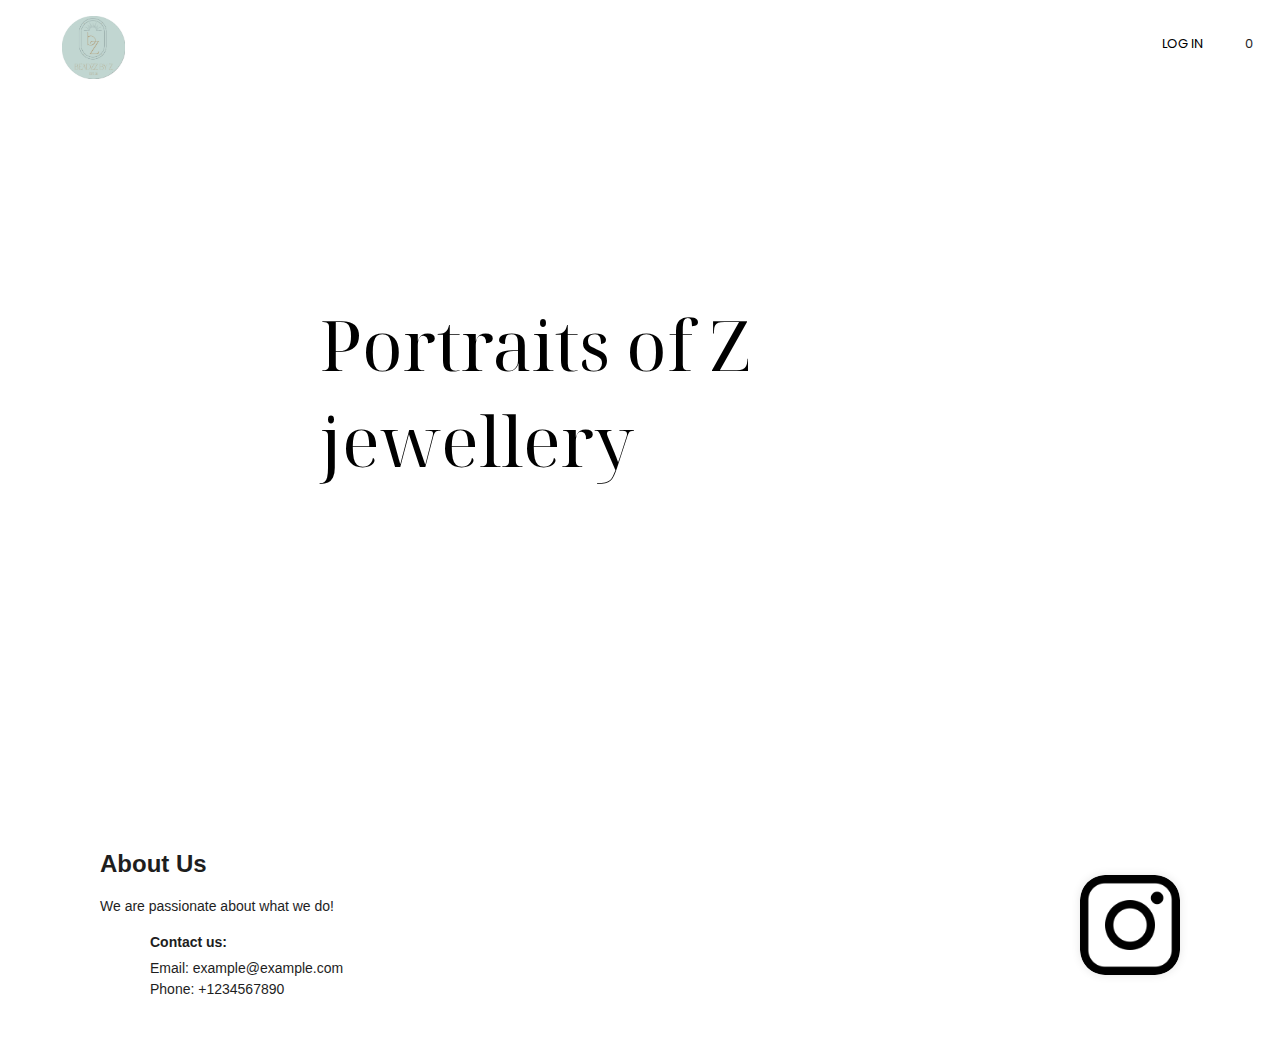
<file: index.html>
<!DOCTYPE html>
<html lang="en">

<head>
    <meta charset="UTF-8">
    <meta http-equiv="X-UA-Compatible" content="IE=edge">
    <meta name="viewport" content="width=device-width, initial-scale=1.0">
    <title>Beadzz by Z | Official Website</title>
    <link rel="icon" href="../images/favicon.ico">
    <link rel="stylesheet" href="./home_page/home.css">
    <link rel="stylesheet" href="https://use.fontawesome.com/releases/v5.15.4/css/all.css"
        integrity="sha384-DyZ88mC6Up2uqS4h/KRgHuoeGwBcD4Ng9SiP4dIRy0EXTlnuz47vAwmeGwVChigm" crossorigin="anonymous">
        <script src="./home_page/home.js" defer></script>
</head>

<body>
    <!-- **************NAVBAR************** -->
    <div id="navB">
        <div id="logo">
            <div class="middle">
                <input type="button"><div class="menu">

                    <li class="item" id='new'>
                        <a href="#new" class="btn">NEW IN</a>
                        <div class="smenu">
                            <a href="#">NAME</a>
                            
                        </div>
                    </li>

                    <li class="item" id="bracelet">
                        <a href="#bracelet" class="btn">BRACELETS</a>
                        <div class="smenu">
                            <a href="./products_page/smallB.html">SMALL BRACELETS</a>
                            <a href="./products_page/mediumB.html">MEDIUM BRACELETS</a>
                            <a href="./products_page/largeB.html">LARGE BRACELETS</a>
                            
                        </div>
                    </li>
                    <li class="item" id="necklace">
                        <a href="#necklace" class="btn">NECKLACES</a>
                        <div class="smenu">
                            <a href="./products_page/smallN.html">SMALL NECKLACES</a>
                            <a href="./products_page/mediumN.html">MEDIUM NECKLACES</a>
                            <a href="./products_page/largeN.html">LARGE NECKLACES</a>
                        </div>
                    </li>

                    <li class="item" id="accessory">
                        <a href="#accessory" class="btn">ACCESSORIES</a>
                        <div class="smenu">
                            <a href="./products_page/smallA.html">SMALL ACCESSORIES</a>
                            <a href="./products_page/mediumA.html">MEDIUM ACCESSORIES</a>
                            <a href="./products_page/largeA.html">LARGE ACCESSORIES</a>
                        </div>
                    </li>
                    
                    <li class="item" id="men">
                        <a href="#men" class="btn">MEN'S JEWELLERY</a>
                        <div class="smenu">
                            <a href="./products_page/menB.html">MEN'S BRACELETS</a>
                            <a href="./products_page/menN.html">MEN'S NECKLACES</a>
                            <a href="./products_page/menA.html">MEN'S ACCESSORIES</a>
                        </div>
                    </li>
                </div>
            </div>
            <div id="bar"><i class="fas fa-bars fa-lg"></i></div>
            <div id="img1"><img width="25%" height="100%"
                src="./images/logo.png"
                alt="Beadzz Logo"></div>
        </div>
       

        <div id="Rside">
            <span id="modallogin" class="btn10"><i style="padding-right: 8px;" class="far fa-user"></i>LOG IN</span> 
            <span style="margin-right:0;"><i style="padding-right: 8px;" class="fas fa-shopping-bag"></i></span><span style="margin-left:0" id="basketCount">0</span>  

        </div>
    </div>


    <div id="home_content1">
        <p class="home_img_title">
            Portraits of Z jewellery
        </p>
    </div>
  <!-- llllllllllllllllllllllllllllllllllllllllllllllllllllllllllllllllll -->

  <!-- sign in part -->

    
    <!-- signup part -->
    
    
    
    
    
    
    
    <!-- company part -->
    
    

<!-- llllllllllllllllllllllllllllllllllllllllllllllllllllllllllll -->

    <!-- To be imported -->
    

    <section class="about-section">
        <div class="about-content">
            <h2>About Us</h2>
            <p>We are passionate about what we do!</p>
            <div class="contact-info">
                <p>Contact us:</p>
                <ul>
                    <li>Email: example@example.com</li>
                    <li>Phone: +1234567890</li>
                </ul>
            </div>
        </div>
        <div class="instagram-link">
            <a href="https://www.instagram.com/beadzz_by_z/" target="blank">
                <img src="./images/insta.png" alt="">
            </a>
        </div>
    </section>
    
</body>

</html>
</file>
<file: home_page/home.css>
@import url('https://fonts.googleapis.com/css2?family=DM+Serif+Text:ital@0;1&family=Noto+Serif+Display:ital,wght@0,300;0,400;1,300;1,400&display=swap');
@import url('https://fonts.googleapis.com/css2?family=Poppins&display=swap');


        * {
            margin: 0;
            padding: 0;
            list-style: none;
            text-decoration: none;
            box-sizing: border-box;
            font-size: 14px;
            color: #1e1e1e;
            font-family: Arial, 'Lucida Sans', 'Lucida Sans Unicode';
        }

        #navB {
            top: 0;
            left: 0;
            border: 1px solid transparent;
            width: 100%;
            height: 90px;
            position: sticky;
            transition: 0.5s;
            z-index: 2;
        }

        #navB:hover {
            background-color: white;
        }

        #logo {
            border: 1px solid transparent;
            width: 20%;
            height: 50%;
            margin-top: 1%;
            margin-left: 1%;
            display: inline-block;
        }
        #img1{
            width: 20%;
            height: auto;
            max-height: 40%;
            display: inline-block;
            border: 1px solid transparent;
            position: absolute;
            left: 60px;
            transition: left 0.7s ease;
        }
        #bar{
            vertical-align: top;
            margin-top: 7%;
            /* font-size: 22px; */
            transition: 0.3s;
            display:inline-block;
        }

        #logo:hover > #bar>i{
            color: rgb(255, 255, 255);
        }
        #logo:hover > #img1{
            left: 10px;
        }

        #sear  {
            display: inline-block;
            width: 17%;
            height: 31%;
            border: 1px solid transparent;
            vertical-align: top;
            margin-top: 2%;
            margin-left: 25%;
        }
        #sear input[type="text"] {
            background-color: #ae1f1f00; /* Light gray background */
            border: 1px solid #ccc; /* Light gray border */
            border-radius: 5px; /* Rounded corners */
            padding: 8px 12px; /* Padding around the text */
           
        }

        #sear>div {
            font-family: 'Poppins', sans-serif;
            font-size: 18px;
            display: inline-block;
        }

        #sear>div:hover {
            color: #888b8d;
        }

        #Rside {
            border: 1px solid transparent;
            display: inline-block;
            width: 20%;
            height: 25%;
            position: absolute;
            right: 10px;
            margin-top: 2.5%;
            text-align: right;
        }

        #Rside>span {
            margin: 15px;
            font-family: 'Poppins', sans-serif;
            font-size: 13px;
        }

        .middle {
            position: absolute;
            top: 100%;
            left: -300px;
            font-family: 'Poppins', sans-serif;
            transition: left 0.5s ease;
            background-color: white;
        }

        #logo:hover .middle {
            left: 0px;
        }

        .menu {
            width: 300px;
            height: 700px;
            margin-top: 50px;
            overflow: visible;
        }

        .item {
            overflow: hidden;
        }

        .btn {
            display: block;
            padding: 2px 20px;
            font-weight: 500;
            font-size: 18px;
            background: white;
            color: rgb(48, 46, 46);
            position: relative;
            /* letter-spacing: 1px; */
        }

        .ubtn {
            display: block;
            padding: 1px 20px;
            font-weight: 600;
            font-size: 18px;
            background: white;
            color: rgb(48, 46, 46);
            position: relative;
            letter-spacing: 1px;
        }

        .item a:hover {
            color: #888b8d;
        }

        .smenu {
            background: white;
            overflow: hidden;
            transition: max-height 0.3s;
            max-height: 0;
        }

        .sbmenu {
            background: white;
            overflow: hidden;
            transition: max-height 0.3s;
            max-height: 0;
        }

        .smenu a {
            display: block;
            padding: 1px 25px;
            color: black;
            font-size: 14px;
            margin: 4px 15px;
            position: relative;
        }

        .sbmenu>a {
            display: block;
            padding: 1px 25px;
            color: black;
            font-size: 12px;
            margin: 4px 40px;
            position: relative;
        }

        .smenu a:hover {
            color: #888b8d;
        }

        .item:target .smenu {
            max-height: 50em;
        }

        .smenu:target .sbmenu {
            max-height: 50em;
        }

        .alast {
            font-weight: normal;
            font-size: 15px;
        }

        .salast>a {
            font-size: 13px;
            padding: 0px 26px;
        }

       /* home.css */
.search-container {
    margin-bottom: 20px;
}

.search-container input[type="text"] {
    padding: 8px;
    width: 200px;
}

.search-container button {
    padding: 8px 16px;
    background-color: #007bff;
    color: white;
    border: none;
    cursor: pointer;
}

.search-results {
    margin-top: 20px;
}

.search-results div {
    margin-bottom: 5px;
}




/*        
* {
    margin: 0;
    padding: 0;
    font-size: 14px;
    color: #1e1e1e;
    font-family: Arial, 'Lucida Sans', 'Lucida Sans Unicode';
} */

#home_content1{
    position: relative;
    background-image: url("https://static.zarahome.net/8/static4/itxwebstandard/dto_imagen/home/slider/mobile/SS22.jpg?20220308125657&imwidth=1536&impolicy=zarahome-itxmedium");
    background-size: 100%;
    background-repeat: no-repeat;
    width: 100%;
    padding-top: 800px;
    z-index: 1;
    margin-top: -90px;
}
.home_img_title, .home_img_title>span {
    font-family: 'Noto Serif Display', serif;
    position: absolute;
    left: 50%;
    top: 37%;
    transform: translate(-50%, 0);
    font-size: 5rem;
    text-align: left;
    color: black;
    font-weight: 400;
}























#footer {
    margin-top: 50px;
    padding: 50px;
    border-top: 1px dashed #ddd;
    background-color: white;
}
#footer p {
    text-align: center;
    font-weight: 400;
}
#foo_container {
    width: 50%;
    margin: 0px auto;
    padding: 20px 0 45px 0;
}
 /* #############footer newsletter############# */
#newsletter {
    margin: 10px auto 0 auto;
    padding: 2px;  
}
#foo_task {
    color: #888;
    line-height: 1px;
    transform: scale(0.8, 0.9);
}
#foo_input {
    border: none;
    outline: none;
    border-bottom: 1px solid #1e1e1e;
    width: 100%;
    padding-top: 0px;
}
#foo_input:focus {
    padding: 12px 0;
    border-bottom: 2px solid #1e1e1e;
    transition:border-bottom .2s, padding .3s;
}

/* #############footer social############# */
#foo_social {
    margin : 5px auto;
    width: 20%;
    display: flex;
    gap: 0px;
}
#foo_social p {
    color: #444;
}
#foo_social_left,
#foo_social_right {
    width: 50%;
}
.foo_social_icon {
    display:contents;
    gap: 0%;
    padding: 0px;
}
.foo_social_icon > div:hover {
    opacity: 0.6;
}
.foo_social_icon_right {
    width: 33%;
    margin: auto;
}
#foo_social img {
    width: 100%;   
}

/* #############foo_about############# */
#foo_about {
    display: flex;
    padding: 0 40px;
}
.foo_about_items {
    width: 33%;
}
.foo_about_header {
    text-decoration: underline;
    text-align: right;
    line-height: 40px;
}
.foo_about_list {
    list-style-type: none; 
    text-align: center;
}
.foo_about_list > li {
    font-size: 10px;
    color: #777;
    line-height: 20px;
    font-weight: 400;
    /* transform: scaleY(.9); */
    letter-spacing:0.28px;
}
.foo_about_list > li:hover {
    text-decoration: underline;
    color: #222;
}

#footer {
    margin-top: 50px;
    padding: 50px;
    border-top: 1px dashed #ddd;
}
#footer p {
    text-align: center;
    font-weight: 400;
}
#foo_container {
    width: 50%;
    margin: 0px auto;
    padding: 20px 0 45px 0;
}
 /* #############footer newsletter############# */
#newsletter {
    margin: 10px auto 0 auto;
    padding: 2px;  
}
#foo_task {
    color: #888;
    line-height: 1px;
    transform: scale(0.8, 0.9);
}
#foo_input {
    border: none;
    outline: none;
    border-bottom: 1px solid #1e1e1e;
    width: 100%;
    padding-top: 0px;
}
#foo_input:focus {
    padding: 12px 0;
    border-bottom: 2px solid #1e1e1e;
    transition:border-bottom .2s, padding .3s;
}

/* #############footer social center############# */
#foo_social {
    text-align: center;
    width: 20%;
    display: flex;
    gap: 10px;
}
#foo_social p {
    color: #444;
}
#foo_social_left,
#foo_social_right {
    width: 50%;
}
.foo_social_icon {
    display: flex;
    align-items: center;
    gap: 5%;
    padding: 20px 0;
}
.foo_social_icon > div:hover {
    opacity: 0.6;
}
.foo_social_icon_right {
    width: 33%;
    margin: auto;
}
#foo_social img {
    
    width: 70%;   
}

/* #############foo_about############# */
.about-section {
    display: flex;
    justify-content: space-between;
    align-items: center;
    padding: 50px;
}

.about-content {
    flex: 1;
    margin-left: 50px;
}

.about-content h2 {
    font-size: 24px;
    margin-bottom: 20px;
}

.contact-info {
    margin-top: 20px;
    margin-left: 50px;
    
}

.contact-info p {
    font-weight: bold;
    margin-bottom: 10px;
}

.contact-info ul {
    padding-left: 0;
}

.contact-info li {
    list-style: none;
    margin-bottom: 5px;
}

.instagram-link img {
    width: 100px;
    height: 100px;
    border-radius: 25%;
    box-shadow: 0 0 10px rgba(0, 0, 0, 0.1);
    margin-right: 50px;
}

.instagram-link img:hover {
    transform: scale(1.1);
}





/* llllllllllllllllllllllllll */
/* *{
    padding: 0;
    margin: 0;

} */
/* .btn{
   position: absolute;
   left: 30px;
  
} */
#modallogin {
    cursor: pointer;
    color: rgb(0, 0, 0);
    
}
.modal{

    position: absolute;
    top: 0;
    left: 0;
    z-index: 1;
    width: 100%;
    height: 100vh;
    background: rgba(0,0,0,0.7);
    display: none;

}
.modal .modalcontent{
    
    width:55%;
    height: 60%;
    border: 1px solid grey;
    position: absolute;
   top: 50%;
   left: 50%;
   transform:translate(-50%,-50%);
   background: white;
   z-index:999;
   padding:20px 30px 10px;
   display: flex;
   flex-direction: row;
   animation-name: modalopen;
   animation-duration: 1s;
   /* box-sizing: border-box; */
}
.close{
    float: right;
    font-size: 40px;
    cursor: pointer;
    margin-top:-13px;
}
.modalcontent>.flex{
    width: 49%;
    /* border: 1px solid red; */
   margin-right: 3%;
   display: flex;
   flex-direction: column;
   /* padding: 10px; */
   
  
}

.inputcell{
    border: none;
    outline:none;
    border-bottom: 1px solid black;
   margin-top: 0px;
}
.inputcell:focus{
    padding-bottom: 10px;
    transition: .2s;
}

.reqlength{
    width: 85%;
    margin-top:14%;
}

.regp{
    font-family:sans-serif;
    font-size:13px;
    vertical-align:baseline;
    letter-spacing:0.28px;
    margin-top: 12px;
    padding:0px;
    text-decoration:none solid rgb(30, 30, 30)
}


.buttn{
    background: none;
    outline: none;
    border: 1px solid rgb(0, 0, 0);
    padding: 2%;
    width: 85%;
    margin-top: 1%;
}
.buttn:hover{
    background: rgb(0, 0, 0);
    color: rgb(255, 255, 255);
}

#here{
    text-decoration: none;
}



@keyframes modalopen{

    from{opacity: 0;}
    to{opacity: 1;}
}


/* signup css */

.modal1{

    position: absolute;
    top: 0;
    left: 0;
    z-index: 1;
    width: 100%;
    height: 100vh;
    background: rgba(0,0,0,0.7);
    display: none;

}

.modal1 .modalcontent1{

width: 60%;
height: 90%;
background: white;
position: absolute;
top: 50%;
left: 50%;
transform:translate(-50%,-50%);
z-index: 999;

}
.close1{
    float: right;
    font-size: 50px;
    cursor: pointer;
    /* margin-top:-13px; */
    padding: 10px;
}



.create{
  
 
   text-align: center;
    margin-top: 4%;
}
.radio{
width: 20px;
height: 20px;
margin-right: 7px;
}
.radiobox{
    text-align: center;
    margin-top: 20px;
 
}
.ver{
    vertical-align: top;
    margin-right: 15px;
}
.cenform{
    /* border: 1px solid red; */
    width: 45%;
    margin: auto;
}

.counwidth{
    width: 100%;
    margin-top:55px;
    outline: none;
    border: none;
    border-bottom: 1px solid black;
}
.checkmargin{
    margin-top: 20px;
}
.checkb{
    width: 20px;
    height: 20px;
 
  
 }

 .ver1{
    margin-top: 10px;
     margin-left: 10px;
    vertical-align:top;
    
 }
 #extra{
     margin-left: 35px;
 }
 .csignupbtn{
     background: white;
     border: 1px solid black;
     width: 100%;
  margin-top: 30px;
  padding: 10px;
 }


 .csignupbtn:hover{
     background: black;
     color: white;
 }


 /* company part */
 .modal2{

    position: absolute;
    top: 10%;
    left: 0;
    z-index: 1;
    width: 100%;
    height: 100vh;
    background: rgba(0,0,0,0.7);
    display: none;
  

}

.modal2 .modalcontent2{

width: 60%;
height:100%;
background: white;
position: absolute;
top: 50%;
left: 50%;
transform:translate(-50%,-50%);
z-index: 999;
  overflow-y: scroll;
  scrollbar-width: thin ;

}
/* scrollbar{
    width: 10px;
} */
.close2{
    float: right;
    font-size: 50px;
    cursor: pointer;
    /* margin-top:-13px; */
    padding: 10px;
}

/* llllllllllllllllllllllllllll*/
</file>
